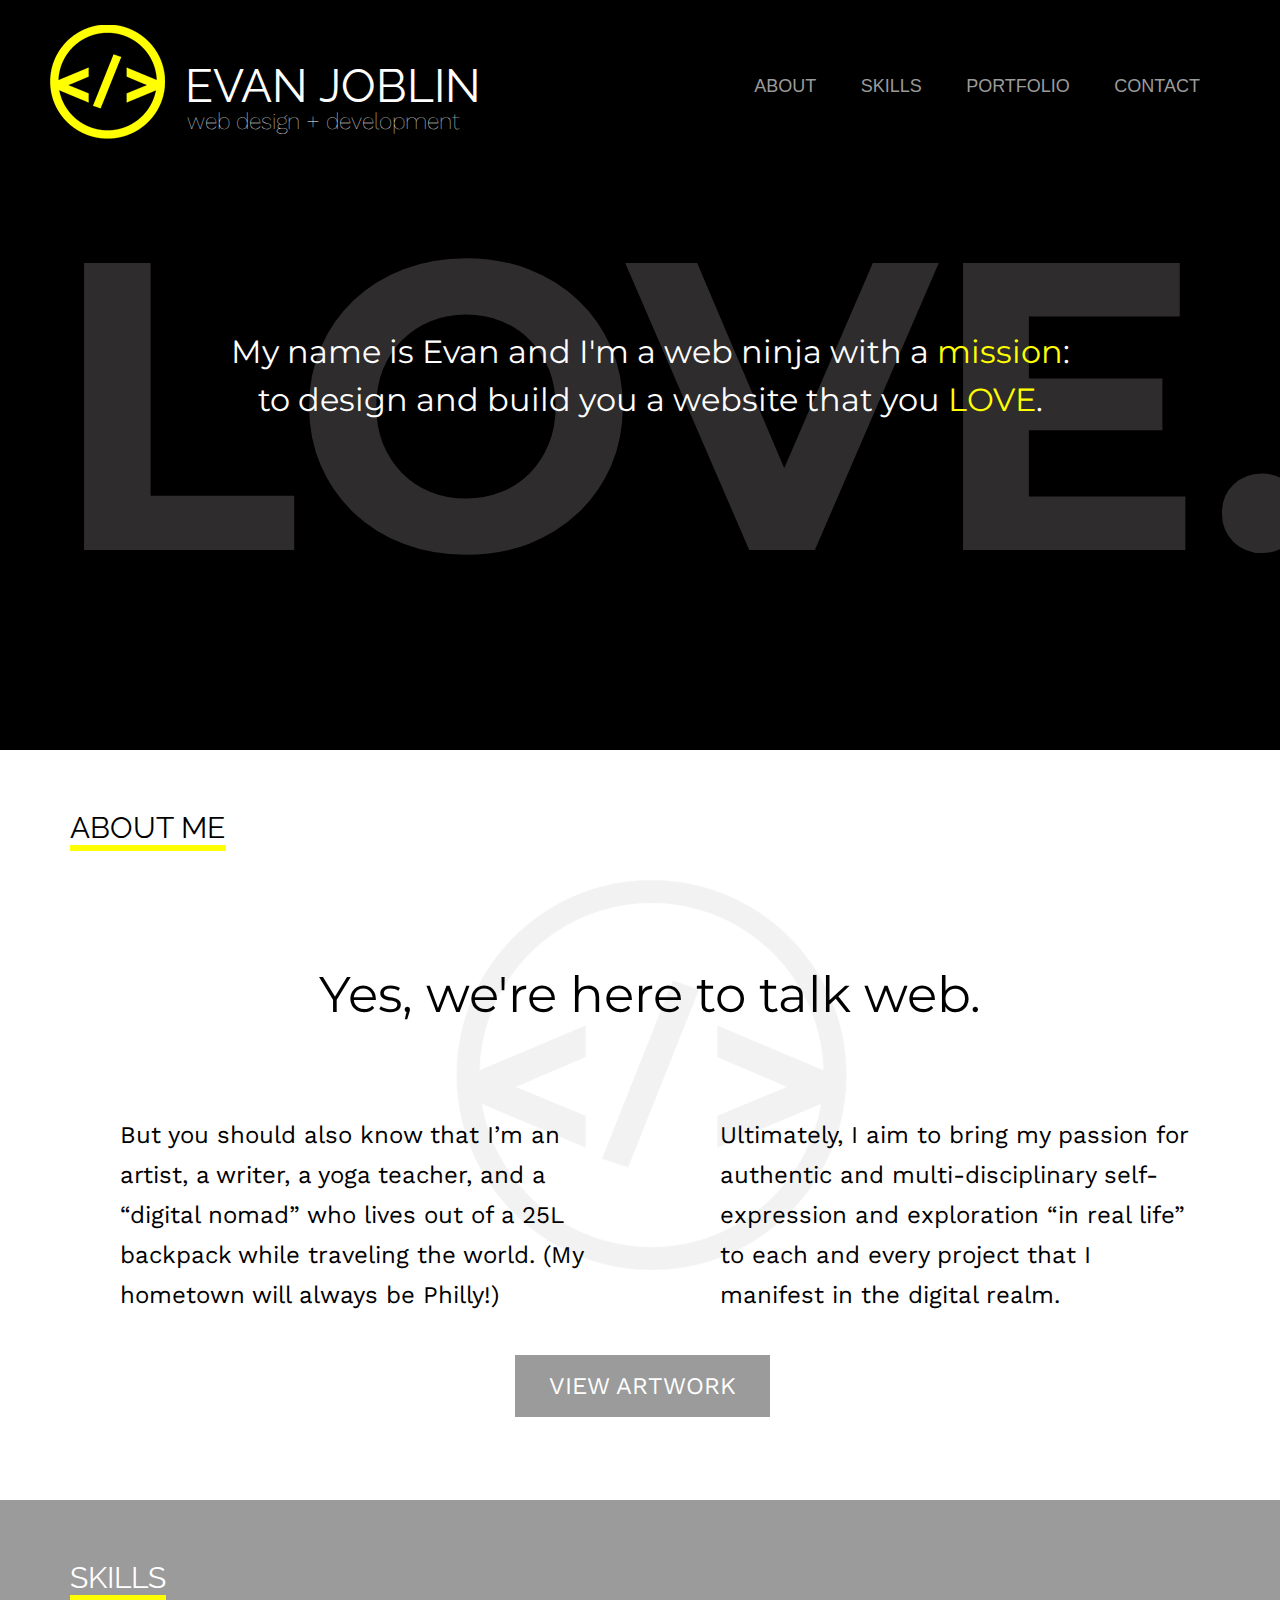
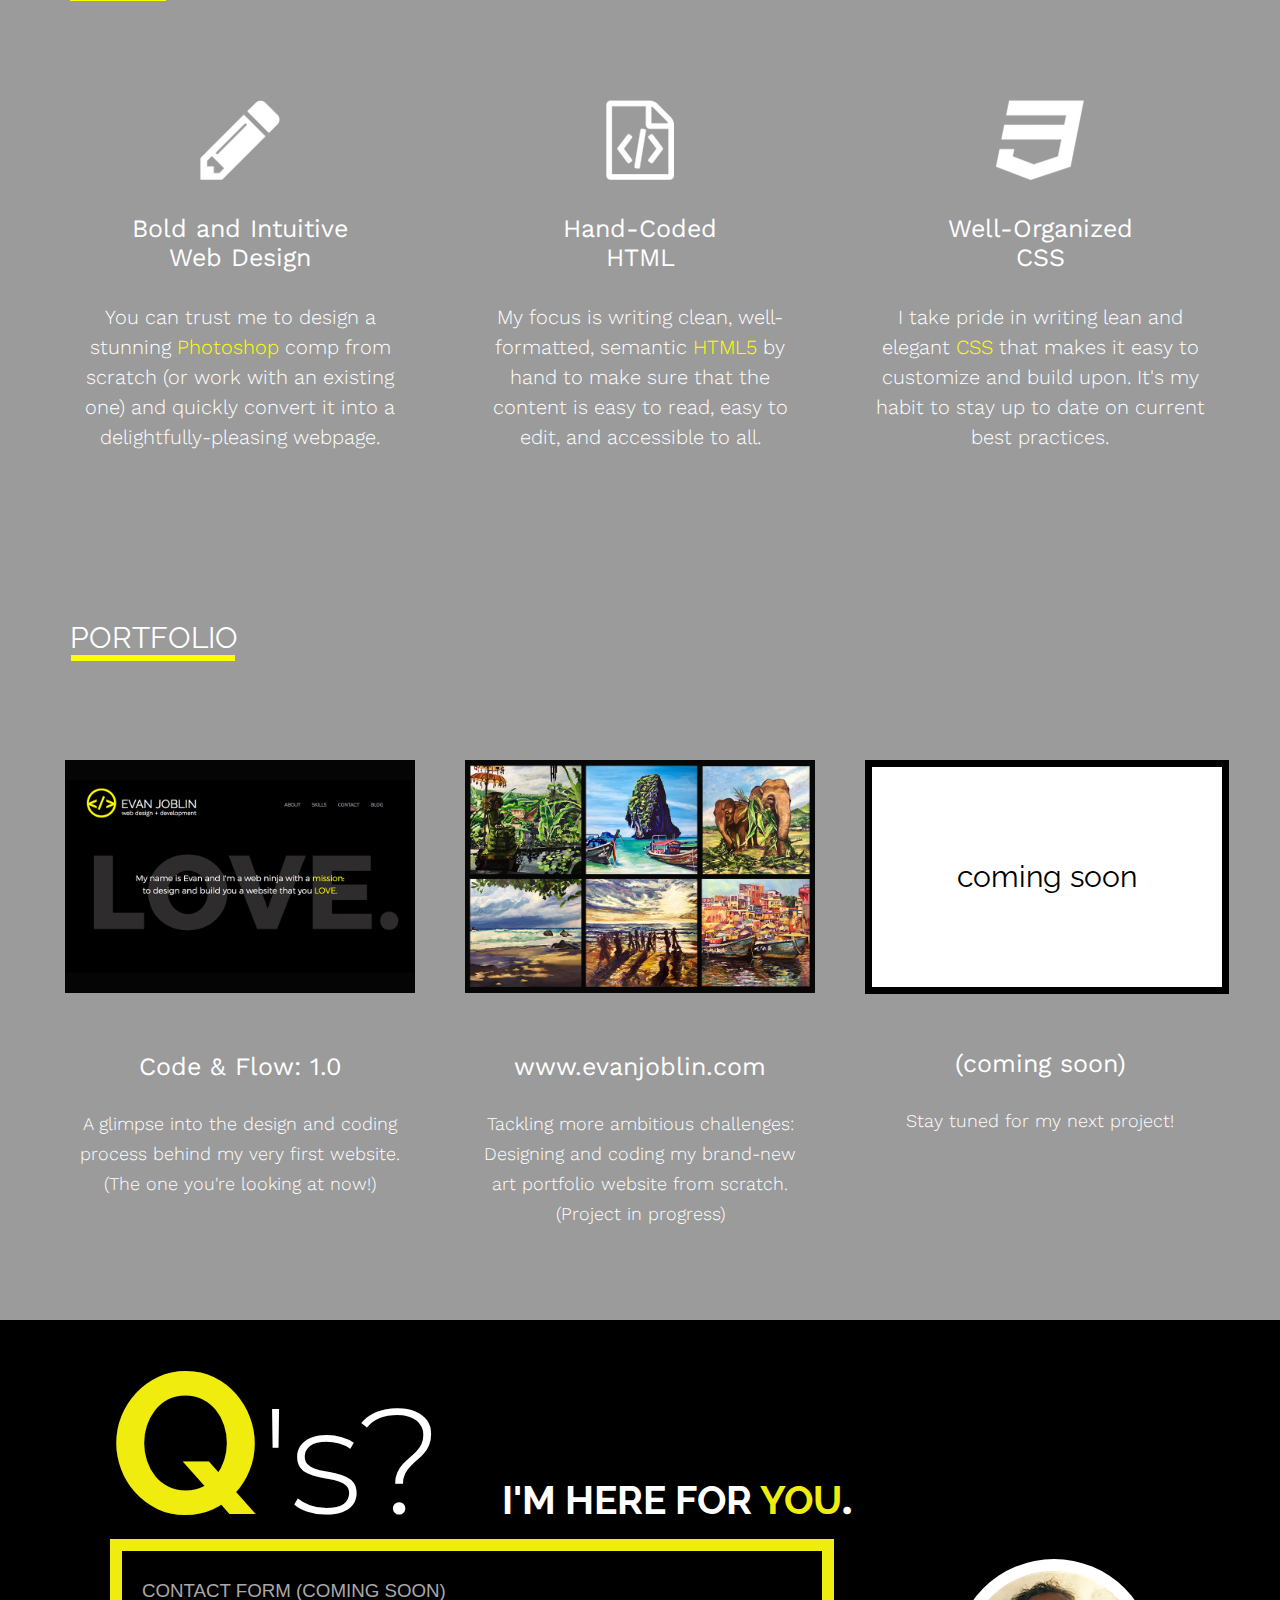
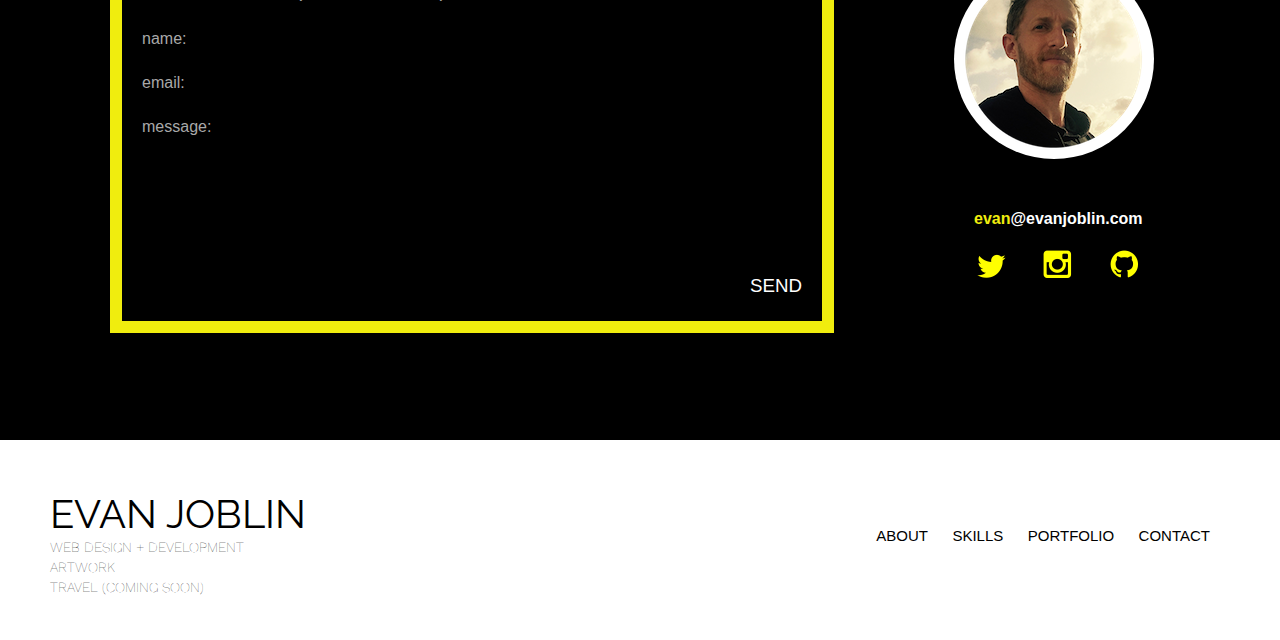
<file: index.html>
<!doctype html>
<html lang="en">
    <head>
      <meta charset="UTF-8">
      <title>Evan Joblin | Web Developer</title>
      <link rel="stylesheet" href="css/normalize.css">
      <link rel="stylesheet" href="css/main.css">
      <link href="https://fonts.googleapis.com/css?family=Raleway:300,400" rel="stylesheet">
      <link href="https://fonts.googleapis.com/css?family=Montserrat:300,400,700" rel="stylesheet">
      <link href="https://fonts.googleapis.com/css?family=Work+Sans:300,400" rel="stylesheet">
    </head>

<!-- HEADER -->

    <body>
      <header>
        <div class="full-width">
          <div class="half-width">
            <img src="img/top-logo.png" id="top-logo" alt="my logo" />
            <h1 id="evan-joblin">Evan Joblin</h1>
            <h2 id="web-design-sub-head">web design + development</h2>
          </div>
          <div class="half-width top-header">
            <nav>
              <ul>
                <li><a href="#about-me">About</a></li>
                <li><a href="#skills">Skills</a></li>
                <li><a href="#portfolio">Portfolio</a></li>
                <li><a href="#contact">Contact</a></li>
              </ul>
            </nav>
          </div>
          <div>
            <h3 id="love">Love.</h3>
            <h2 id="tagline">My name is Evan and I'm a web ninja with a <span class="tagline-highlight">mission</span>:<br>to design and build you a website that you <span class="tagline-highlight" id="tagline-love">love</span>.</h2>
          </div>
        </div>
      </header>

<!-- ABOUT BANNER -->

      <section id="about-banner" class="section-header">
        <h3 id="about-me">About Me</h3>
        <hr id="about-underline"/>
      </section>

<!-- ABOUT -->

      <section id="about">
        <div class="full-width">
          <img src="img/my-webdev-logo.png" alt="my logo"/>
          <h3>Yes, we're here to talk web.</h3>
          <div class="half-width">
            <p id="left-about">But you should also know that I’m an artist, a writer, a yoga teacher, and a “digital nomad” who lives out of a 25L backpack while traveling the world. (My hometown will always be Philly!)</p>
          </div>
          <div class="half-width">
            <p id="right-about">Ultimately, I aim to bring my passion for authentic and multi-disciplinary self-expression and exploration “in real life” to each and every project that I manifest in the digital realm.</p>
          </div>
        </div>
          <div class="full-width">
            <h4><a href="http://evanjoblin.com" target="_blank" id="artwork">View Artwork</a></h4>
            <hr id="artwork-underline"/>
            <a href="http://evanjoblin.com" target="_blank"><button class="button">View Artwork</button></a>

          </div>
      </section>


<!--SKILLS BANNER -->

      <section id="services-banner" class="section-header">
        <h3 id="skills">Skills</h3>
        <hr id="services-underline"/>
      </section>

<!--SKILLS -->

      <section id="work">
        <div class="full-width">
          <div class="third-width">
            <img src="img/pencil-icon-white.png" alt="Pencil icon" />
            <h3>Bold and Intuitive Web Design</h3>
            <p>You can trust me to design a stunning <span class="code-highlights">Photoshop</span> comp from scratch (or work with an existing one) and quickly convert it into a delightfully-pleasing webpage.</p>
          </div>
          <div class="third-width">
          <img src="img/html-icon-white.png" alt="HTML icon" />
            <h3>Hand-Coded HTML</h3>
            <p>My focus is writing clean, well-formatted, semantic <span class="code-highlights">HTML5</span> by hand to make sure that the content is easy to read, easy to edit, and accessible to all.</p>
          </div>
          <div class="third-width">
            <img src="img/css-icon-white.png" alt="CSS icon" />
            <h3>Well-Organized CSS</h3>
            <p>I take pride in writing lean and elegant <span class="code-highlights">CSS</span> that makes it easy to customize and build upon. It's my habit to stay up to date on current best practices.</p>
          </div>
        </div>
      </section>

<!--PORTFOLIO BANNER -->

      <section id="featured-work-banner" class="section-header">
        <h3 id="portfolio">Portfolio</h3>
        <hr id="featured-work-underline"/>
      </section>

<!-- PORTFOLIO -->

      <section id="work-bottom-row">
        <div class="full-width">
          <div class="third-width">
            <a href="portfolio/index.html"><img src="img/homepage-redo-v1-black.png" alt="Evan Joblin Homepage" /></a>
            <h3> <a href="portfolio/index.html">Code &amp; Flow: 1.0</a></h3>
            <p>A glimpse into the design and coding process behind my very first website. (The one you're looking at now!)</p>
          </div>
          <div class="third-width">
            <a href="artwork-page/index.html"><img src="img/artwork-grid-v3.png" alt="Business Cards" /></a>
            <h3><a href="artwork-page/index.html">www.evanjoblin.com</a></h3>
            <p>Tackling more ambitious challenges: Designing and coding my brand-new art portfolio website from scratch. <br> (Project in progress)</p>
          </div>
          <div class="third-width">
            <div id="coming-soon-box"><span id="coming-soon-text">coming soon</span></div>
              <h3>(coming soon)</h3>
              <p>Stay tuned for my next project!</p>
            </div>
          </div>
      </section>

<!-- CONTACT -->

      <section id="contact">
        <div class=full-width>
          <h2><span id="questions"><span id="capital-q">Q</span><span id="lowercase-s">'s?</span></span> <span id="here-for-you">I'm here for <span id="yellow-you">you<span id="period">.</span></span></span></h2>
          <div class="two-thirds-width contact-form" id="inside-the-form">
            <h3 id="contact-form-text" >Contact Form (coming soon)</h3>
            <p>name:</p>
            <p>email:</p>
            <p>message:</p>
            <h3 id="send">Send</h3>
          </div>
          <div class="third-width">
            <img src="img/contact-photo-color.png" id="little-portrait" alt="Photo of Evan" />
            <a href="mailto:evan@evanjoblin.com" id="evan-email"><h4><span id="evan-highlight">evan</span>@evanjoblin.com</h4></a>
            <div id="social-media-contact">
              <ul>
                <li><a href="https://twitter.com/EvanJoblin"><img src="img/twitter-yellow.png" alt="Twitter"/></a></li>
                <li><a href="https://instagram.com/EvanJoblin"><img src="img/instagram-yellow.png" alt="Instagram"/></a></li>
                <li><a href="https://github.com/ejoblin"><img src="img/github-yellow.png" alt="GitHub"/></a></li>
              </ul>
            </div>
          </div>
        </div>
        </section>

<!--FOOTER -->

        <footer id="footer">
          <div class="full-width">
            <div class="half-width">
              <h2>Evan Joblin</h2>
              <ul id="other-ej-sites">
                <li><a href="http://codeandflow.com">web design + development</a></li>
                <li><a href="http://evanjoblin.com">artwork</a></li>
                <li>travel (coming soon)</li>
              </ul>
            </div>

            <div class="half-width">
              <ul id="footer-nav">
                <li><a href="#about-me">About</a></li>
                <li><a href="#skills">Skills</a></li>
                <li><a href="#portfolio">Portfolio</a></li>
                <li><a href="#contact">Contact</a></li>
              </ul>
            </div>
          </div>
        </footer>
    </body>
</html>
</file>
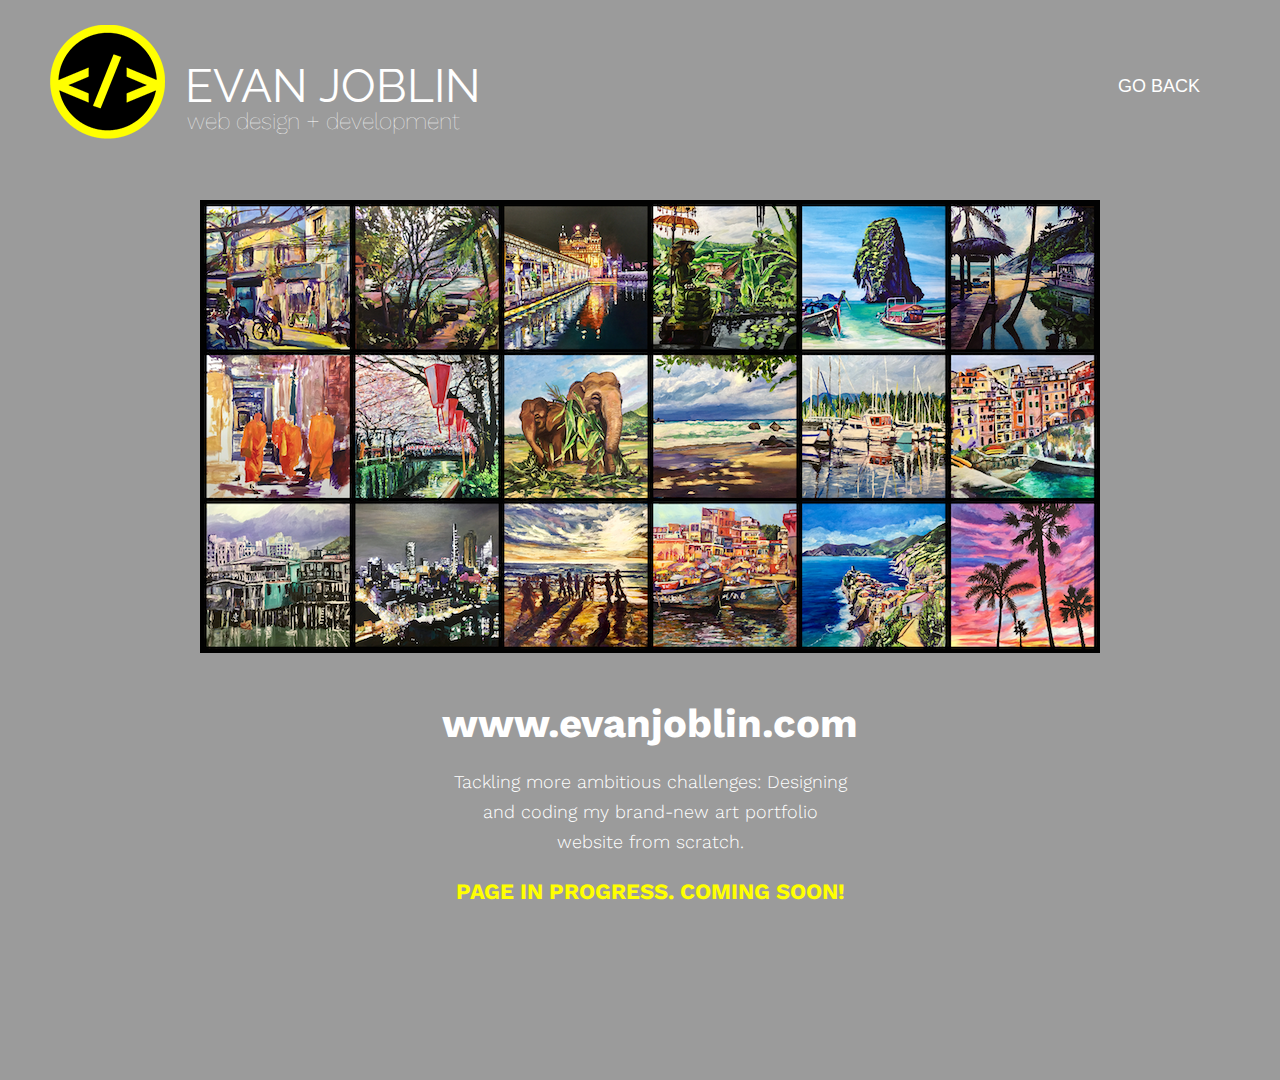
<file: artwork-page/index.html>
<!doctype html>
<html lang="en">
  <head>
    <meta charset="UTF-8">
      <title>Evan Joblin | Art Website in Progress</title>
      <link rel="stylesheet" href="../css/normalize.css">
      <link rel="stylesheet" href="../css/main.css">
      <link href="https://fonts.googleapis.com/css?family=Raleway:300,400" rel="stylesheet">
      <link href="https://fonts.googleapis.com/css?family=Montserrat:300,400,700" rel="stylesheet">
      <link href="https://fonts.googleapis.com/css?family=Work+Sans:300,400" rel="stylesheet">
  </head>

  <body>

 <!-- HEADER INFO AND NAV -->

    <header class="additional-page">
       <div class="full-width">
          <div class="half-width">
            <img src="../img/top-logo.png" id="top-logo" alt="my logo" />
            <h1 id="evan-joblin">Evan Joblin</h1>
            <h2 id="web-design-sub-head">web design + development</h2>
          </div>
          <div class="half-width">
            <nav>
              <ul>
                <li><a href="../index.html#portfolio">GO BACK</a></li>
              </ul>
            </nav>
          </div>
        </div>
    </header>

<!-- CODE AND FLOW 1.0 -->

    <section class="artwork-grid">
      <div class="full-width">
        <img src="../img/artwork-grid-expanded-portfolio.png" alt="Evan Joblin artwork grid" id="artwork-grid-image"/>
        <h2 id="artwork-grid-title">www.evanjoblin.com</h2>
        <p>Tackling more ambitious challenges: Designing and coding my brand-new art portfolio website from scratch.</p>
        <h3>Page in progress. Coming soon!</h3>
      </div>
    </section>

  </body>

</html>
</file>
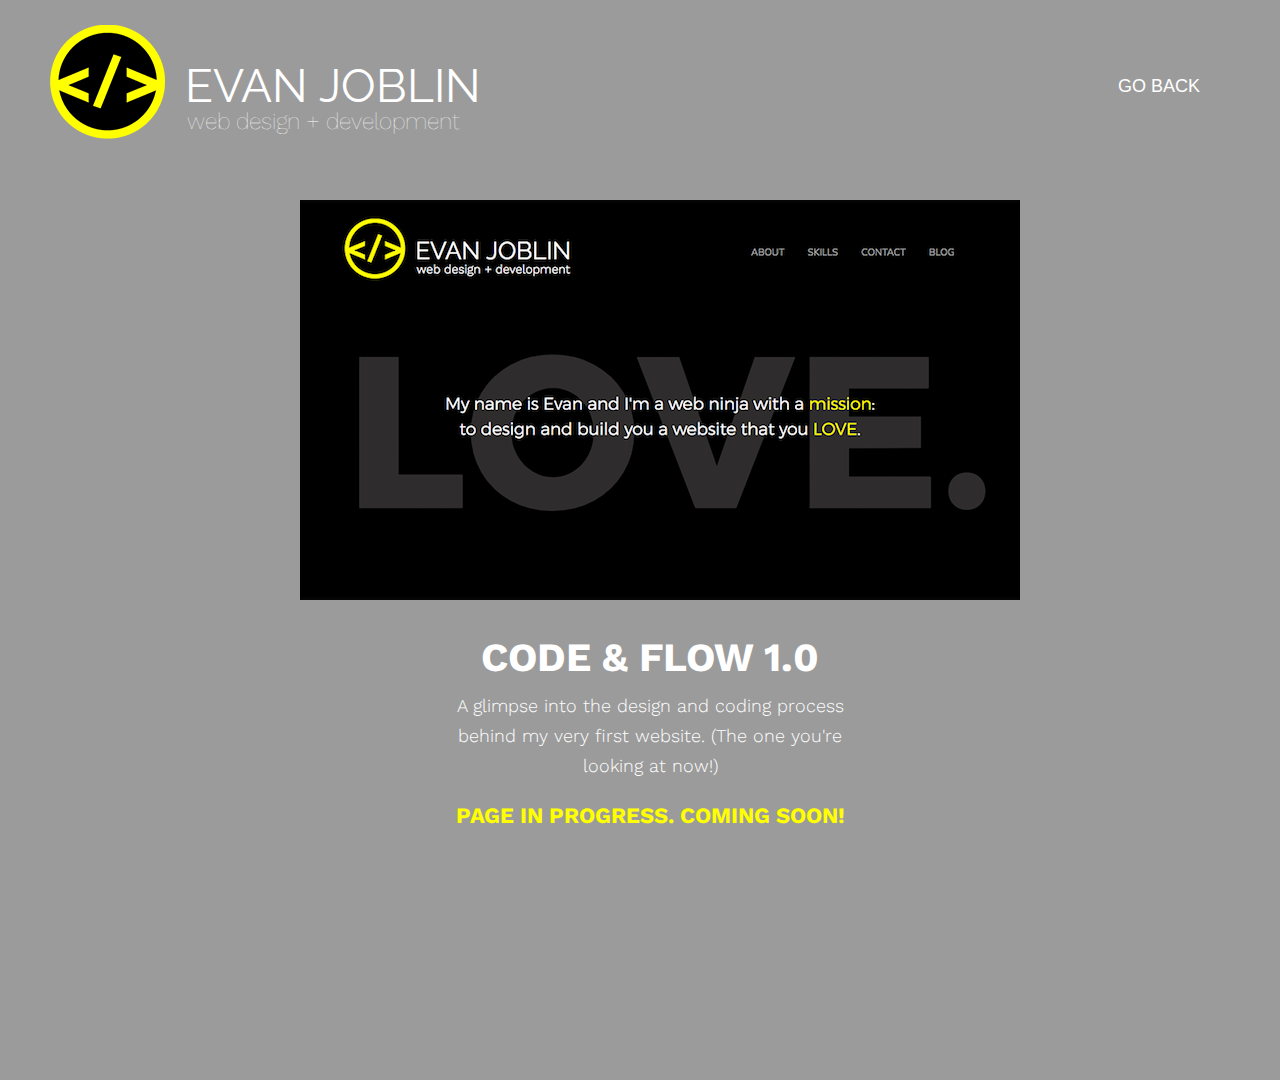
<file: portfolio/index.html>
<!doctype html>
<html lang="en">
  <head>
    <meta charset="UTF-8">
      <title>Code and Flow 1.0</title>
      <link rel="stylesheet" href="../css/normalize.css">
      <link rel="stylesheet" href="../css/main.css">
      <link href="https://fonts.googleapis.com/css?family=Raleway:300,400" rel="stylesheet">
      <link href="https://fonts.googleapis.com/css?family=Montserrat:300,400,700" rel="stylesheet">
      <link href="https://fonts.googleapis.com/css?family=Work+Sans:300,400" rel="stylesheet">
  </head>

  <body>

 <!-- HEADER INFO AND NAV -->

    <header class="additional-page">
       <div class="full-width">
          <div class="half-width">
            <img src="../img/top-logo.png" id="top-logo" alt="my logo" />
            <h1 id="evan-joblin">Evan Joblin</h1>
            <h2 id="web-design-sub-head">web design + development</h2>
          </div>
          <div class="half-width">
            <nav>
              <ul>
                <li><a href="../index.html#portfolio">GO BACK</a></li>
              </ul>
            </nav>
          </div>
        </div>
    </header>

<!-- CODE AND FLOW 1.0 -->

    <section class="code-and-flow">
      <div class="full-width">
        <img src="../img/homepage-cropped-portfolio.png" alt="Code and Flow Homepage" id="code-and-flow-image"/>
        <h2 id="code-and-flow-title">Code &amp; Flow 1.0</h2>
        <p>A glimpse into the design and coding process behind my very first website. (The one you're looking at now!)</p>
        <h3>Page in progress. Coming soon!</h3>
      </div>
    </section>

  </body>

</html>
</file>
<file: css/main.css>
body {
  font-family: 'Muli', sans-serif;
}


/***** GRID *****/

.full-width {
  width: 1200px;
  margin: auto;
  padding-left: 20px;
}

.half-width{
  width: 600px;
  float: left;
}

.third-width{
  width: 400px;
  float: left;
}

.two-thirds-width {
  width: 800px;
  float: left;
}

/***** HEADER *****/

header {
  height: 750px;
  background: black;
}

#top-logo {
  padding: 25px 0px 0 0;
  float: left;
}

#evan-joblin {
  color: white;
  font-family: 'Raleway', sans-serif;
  font-size: 46px;
  font-weight: 400;
  text-transform: uppercase;
  padding: 28px 0 0 20px;
  float: left;
  margin-bottom: 0;
}

#web-design-sub-head {
  color: white;
  font-family: 'Work Sans', sans-serif;
  font-size: 23px;
  margin: -5px 0 0 0;
  font-weight: lighter;
  float: left;
  padding: 0 0 0 22px;
}

nav {
  float: right;
  padding: 60px 50px 40px 0;
}

nav ul li {
  display: inline-block;
}

nav ul li a {
  color: #9b9b9b;
  font-size: 18px;
  padding-left: 40px;
  text-transform: uppercase;
  text-decoration: none;
}

nav a:hover {
  color: #ffff00;
}

#love {
  font-family: 'Montserrat', sans-serif;
  font-size: 410px;
  font-weight: 700;
  color: #2e2c2c;
  text-align: center;
  padding: 35px 0 0 -10px;
  margin: auto 0;
  text-transform: uppercase;
}

#tagline {
  color: white;
  font-family: 'Montserrat', sans-serif;
  font-size: 32px;
  font-weight: 400;
  line-height: 48px;
  text-align: center;
  clear: both;
  margin: -325px 0 0 0;
}

.tagline-highlight {
  color: #ffff00;
}

#tagline-love {
  text-transform: uppercase;
}

/***** ABOUT BANNER *****/

#about-banner {
  background: white;
  height: 50px;
  clear: both;
}

#about-banner img {
  float: right;
}

#about-banner h3 {
  color: black;
  margin: auto 0;
  font-family: "Raleway", sans-serif;
  font-weight: 400;
  text-transform: uppercase;
  font-size: 30px;
  padding: 60px 0 0 70px;
}

#about-underline {
  border: 3px solid #ffff00;
  width: 150px;
  margin: 0 0 0 70px;

}

/***** ABOUT *****/

#about {
  height: 700px;
}

#about img {
  text-align: center;
  margin: 80px 0 0 388px;
  padding: 0 0 0 18px;
}

#about h2 {
  font-family: 'Raleway', sans-serif;
  font-size: 48px;
  text-transform: uppercase;
  padding: 10px 0 0 0;
}

#about h3 {
  font-family: 'Montserrat', sans-serif;
  font-size: 50px;
  font-weight: 400;
  padding: 20px 0;
  text-align: center;
  clear: both;
  margin: -330px 0 0 0;
}

#about p {
  font-family: 'Work Sans', sans-serif;
  font-weight: 400;
  text-align: left;
  font-size: 24px;
  margin: 60px 50px 40px 50px;
  line-height: 40px;
}


#artwork {
  font-family: 'Work Sans', sans-serif;
  text-transform: uppercase;
  font-weight: 300;
  font-size: 24px;
  text-align: center;
  text-decoration: none;
  color: white;
}

#artwork-underline {
  border: 3px solid white;
  width: 183px;
  margin: -30px 0 0 505px;
}

.button {
    background-color: #9b9b9b;
    font-family: 'Work Sans', sans-serif;
    border: 2px solid #9b9b9b;
    color: white;
    padding: 15px 32px;
    text-align: center;
    text-decoration: none;
    display: inline-block;
    font-size: 24px;
    text-transform: uppercase;
    margin: -70px 0 0 465px;
    outline-style: none;
}

/***** SKILLS BANNER *****/

#services-banner {
  background: #9b9b9b;
  height: 110px;
}

#services-banner h3 {
  background: #9b9b9b;
  color: #ffffff;
  font-size: 30px;
  font-family: "Raleway", sans-serif;
  font-weight: 400;
  margin: auto 0;
  padding: 60px 0 0 70px;
  text-transform: uppercase;
}

#services-underline {
  border: 3px solid #ffff00;
  margin: 0 0 0 70px;
  width: 90px;
}

/****** SKILLS ******/

#work {
  height: 550px;
  background: #9b9b9b;
  text-align: center;
}

#work .full-width {
  padding: 90px 0 80px 0;
}

#work img {
  padding-bottom: 30px;
}

#work h3 {
  font-family: 'Work Sans', sans-serif;
  font-size: 25px;
  font-weight: 400;
  width: 220px;
  margin: 0 auto;
  color: #ffffff;
}

#work p {
  font-family: 'Work Sans', serif;
  font-size: 20px;
  line-height: 30px;
  color: #ffffff;
  padding: 10px 35px;
}

.code-highlights {
  color: #ffff00;
}

/***** PORTFOLIO BANNER *****/

#featured-work-banner {
  background: #9b9b9b;
  height: 110px;
}

#featured-work-banner h3 {
  background: #9b9b9b;
  color: #ffffff;
  font-size: 30px;
  font-family: "Raleway", sans-serif;
  font-weight: 400;
  margin: auto 0;
  padding: 60px 0 0 70px;
  text-transform: uppercase;
}

#featured-work-underline {
  border: 3px solid #ffff00;
  margin: 0 0 0 71px;
  width: 158px;
}

/***** PORTFOLIO ******/


#work-bottom-row {
  height: 650px;
  background: #9b9b9b;
  text-align: center;
}

#work-bottom-row .full-width {
  padding: 90px 0 0 0;
}

#work-bottom-row  img {
  width: 350px;
  padding-bottom: 30px;
}

#work-bottom-row h3 {
  font-family: 'Work Sans', sans-serif;
  font-size: 25px;
  font-weight: 400;
  width: 350px;
  margin: 0 auto;
  padding: 25px 0 0 0;
  color: #ffffff;
}

#work-bottom-row a {
  text-decoration: none;
  color: white;
}

#work-bottom-row a:visited {
  color: white;
}

#work-bottom-row p {
  font-family: 'Work Sans', serif;
  font-size: 18px;
  line-height: 30px;
  color: #ffffff;
  padding: 10px 35px;
}

#coming-soon-box {
  background: white;
  width: 350px;
  height: 220px;
  border: 7px solid black;
  margin: 0 0 30px 25px;
}

#coming-soon-text {
  font-family: 'Raleway', sans-serifl;
  font-size: 30px;
  line-height: 220px;
}
/***** CONTACT *****/

#contact {
  height: 720px;
  background: #000000;
  color: white;
}

#questions {
  font-family: 'Montserrat', sans-serif;
  font-size: 200px;
  font-weight: 300;
}

#capital-q {
  font-family: 'Raleway', sans-serif;
  font-size: 200px;
  font-weight: 700;
  color: #f0ed0e;
}

#lowercase-s {
  text-transform: lowercase;
  font-size: 150px;
}

#here-for-you {
  font-family: 'Raleway', sans-serif;
  font-size: 39px;
  padding-left: 50px;
}

#yellow-you {
  color: #f0ed0e;
}

#period {
  font-family: "Montserrat", sans-serif;
  color: #ffffff;
}

#contact h2 {
  font-family: 'Raleway', sans-serif;
  font-size: 36px;
  text-transform: uppercase;
  margin: 0 0 -25px 60px;
}

.two-thirds-width {
  width: 700px;
  height: 370px;
  margin: 0 0 0 60px;
}

.contact-form h3, p {
  font-weight: 300;
  padding: 10px 0 0 20px;
}

.contact-form p {
  color: darkgray;
}

.contact-form {
  border: 12px solid #f0ed0e;
}

#contact-form-text {
  color: darkgray;
  text-transform: uppercase;
}

#send {
  text-align: right;
  text-transform: uppercase;
  padding: 120px 20px 0 0;
}

#little-portrait {
  margin: 20px 0 0 120px;
  float: left;
  border-radius: 50%;
 background: white;
}

#evan-email {
  margin: 30px 0 0 140px;
  float: left;
  text-decoration: none;
  color: white;
}

#evan-highlight {
  color: #f0ed0e;
}

#social-media-contact {
  margin: 0 0 0 103px;
  clear: both;
}

#social-media-contact li{
  text-decoration: none;
  list-style-type: none;
  display: inline-block;
  padding-right: 33px;
}

#footer {
  height: 200px;
}

#footer h2 {
  color: black;
  font-family: 'Raleway', sans-serif;
  font-size: 40px;
  font-weight: 400;
  text-transform: uppercase;
  margin: 30px 0 0 0px;
  padding-top: 20px;
  float: left;
}

#other-ej-sites {
  font-family: 'Work Sans', sans-serif;
  font-size: 14px;
  margin: auto 0;
  font-weight: lighter;
  float: left;
  padding: 0 0 5px 0;
  text-decoration: none;
}

#footer a, li {
  text-decoration: none;
  text-transform: uppercase;
  line-height: 20px;
  color: inherit;
}

#footer ul {
  clear: both;
}

#footer li {
  text-decoration: none;
  list-style-type: none;
  text-transform: uppercase;
  margin: auto 0;
}

#footer img {
  margin: 40px 0 0 160px;
}

#footer-nav {
  float: right;
  margin-right: 40px;
}

#footer-nav li{
  font-size: 15px;
  display: inline-block;
  margin: 30px 0 0 0;
  padding: 40px 0 0 20px;
  text-decoration: none;
  color: #000000;
}

.social-media-bottom {
  clear: both;
  float: left;
  margin: -60px 0 20px 900px;
}

.social-media-bottom li {
  display: inline-block;
  padding: 0 0 20px 33px;
}

.bottom-name h2 {
  margin-left: 20px;
}

/***** CODE AND FLOW PAGE HEADER *****/

.additional-page {
  background: #9b9b9b;
}

.additional-page nav ul li a {
  color: white;
}

.additional-page {
  height: 180px;
}


/***** CODE AND FLOW PAGE BODY *****/

.code-and-flow {
  height: 900px;
  background: #9b9b9b;
  margin: auto 0;
  color: white;
  font-family: 'Work Sans', sans-serif;
}

#code-and-flow-image {
  margin: 20px 0 0 250px;
}

#code-and-flow-title {
  color: white;
  font-size: 40px;
  text-align: center;
  padding-top: 10px;
  margin: 20px 0 0 0;
  text-transform: uppercase;
}

.code-and-flow p {
  font-size: 18px;
  text-align: center;
  line-height: 30px;
  width: 400px;
  margin: 0 0 0 380px;
}

.code-and-flow h3 {
  text-align: center;
  text-transform: uppercase;
  font-size: 22px;
  color: yellow;
}

/***** ARTWORK PAGE BODY *****/

.artwork-grid {
  height: 900px;
  background: #9b9b9b;
  margin: auto 0;
  color: white;
  font-family: 'Work Sans', sans-serif;
}

#artwork-grid-image {
  margin: 20px 0 0 150px;
}

#artwork-grid-title {
  color: white;
  font-size: 40px;
  text-align: center;
  padding-top: 10px;
  margin-bottom: 0;
}

.artwork-grid p {
  font-size: 18px;
  text-align: center;
  line-height: 30px;
  width: 400px;
  margin: 10px 0 0 380px;
}

.artwork-grid h3 {
  text-align: center;
  text-transform: uppercase;
  font-size: 22px;
  color: yellow;
}
</file>
